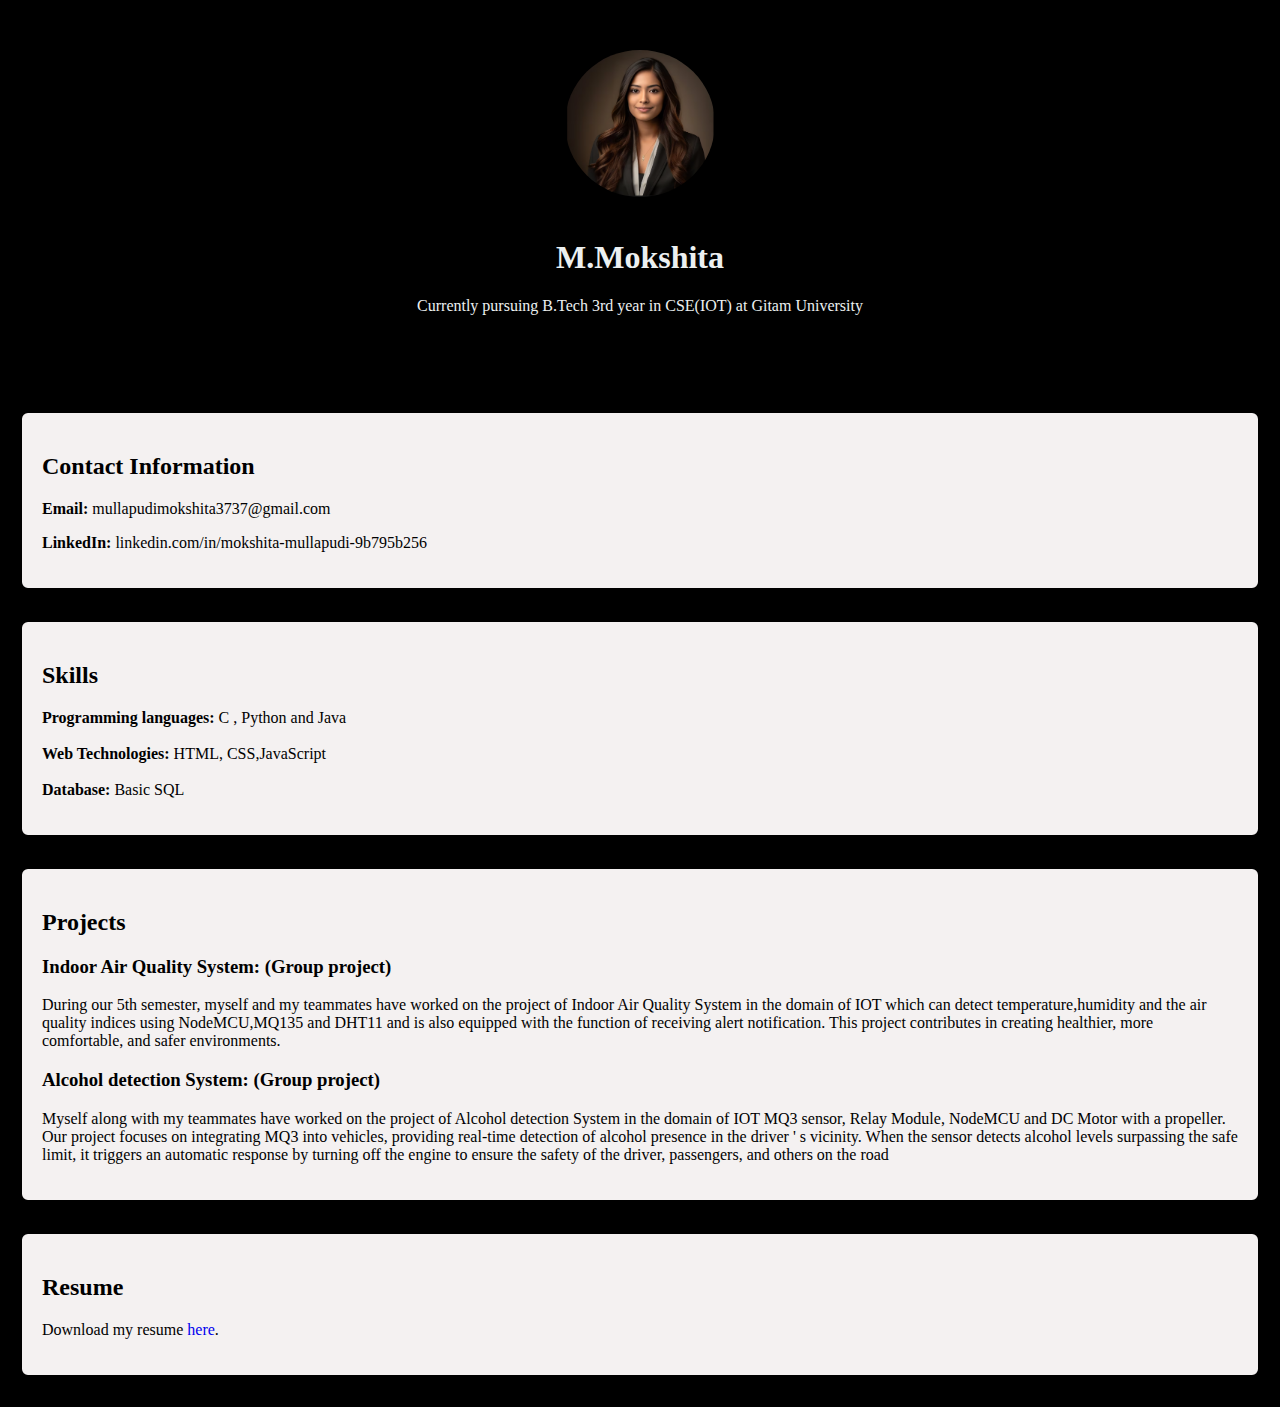
<file: oibsip_2/portfolo.html>
<html>
<head>
    <meta charset="UTF-8">
    <meta name="viewport" content="width=device-width, initial-scale=1.0">
    <link rel="stylesheet" href="portfolio.css">
    <title>My Portfolio</title>
</head>
<body>

    <header>
        <div class="intro">
            <img src="photo.png" alt="Your Name">
            <h1>M.Mokshita</h1>
            <p>Currently pursuing B.Tech 3rd year in CSE(IOT) at Gitam University</p>
        </div>
    </header>
    <section class="contact">
        <h2>Contact Information</h2>
        <p><b>Email:</b> mullapudimokshita3737@gmail.com</p>
        <p><b>LinkedIn:</b> linkedin.com/in/mokshita-mullapudi-9b795b256</p>
    </section>
    <section class="skills">
        <h2>Skills</h2>
        <ul>
            <li><b>Programming languages:</b> C , Python and Java</li><br>
            <li><b>Web Technologies:</b> HTML, CSS,JavaScript</li><br>
            <li><b>Database:</b> Basic SQL</li>
        </ul>
    </section>
    <section class="portfolio">
        <h2>Projects</h2>
        <div class="project">
            <h3>Indoor Air Quality System: (Group project)</h3>
            <p>During our 5th semester, myself and my teammates have worked on the project of Indoor
                Air Quality System in the domain of IOT which can detect temperature,humidity and the
                air quality indices using NodeMCU,MQ135 and DHT11 and is also equipped with the
                function of receiving alert notification.
                This project contributes in creating healthier, more comfortable, and safer environments.
            </p>
        </div>
        <div class="project">
            <h3>Alcohol detection System: (Group project)</h3>
            <p>Myself along with my teammates have worked on the project of Alcohol detection
                System in the domain of IOT MQ3 sensor, Relay Module, NodeMCU and DC Motor
                with a propeller.
                Our project focuses on integrating MQ3 into vehicles, providing real-time detection of
                alcohol presence in the driver ' s vicinity. When the sensor detects alcohol levels
                surpassing the safe limit, it triggers an automatic response by turning off the engine to
                ensure the safety of the driver, passengers, and others on the road</p>
        </div>
    </section>

    <section class="resume">
        <h2>Resume</h2>
        <p>Download my resume <a href="Resume (1).pdf" target="_blank">here</a>.</p>
    </section>
</body>
</html>
</file>
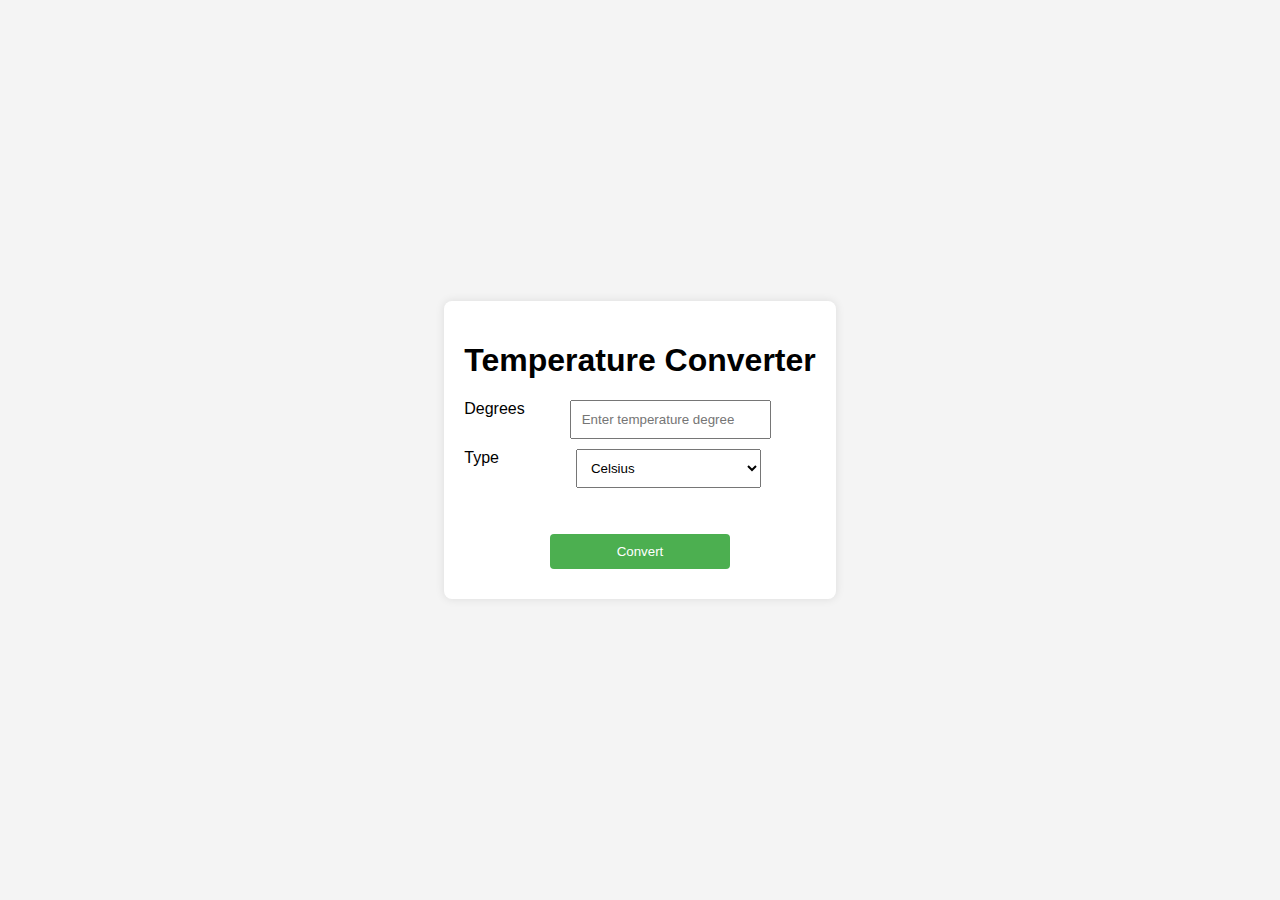
<file: oibsip_3/temperature.html>
<html>
<head>
    <meta charset="UTF-8">
    <meta name="viewport" content="width=device-width, initial-scale=1.0">
    <link rel="stylesheet" href="temperature.css">
    <title>Temperature Converter</title>
</head>
<body>
    <div class="container">
        <h1>Temperature Converter</h1>
        <label>Degrees</label>
        <input type="text" id="temperature" placeholder="Enter temperature degree" required><br>
        <label>Type</label>&nbsp;&nbsp;&nbsp;&nbsp;
        <select id="unit">
            <option value="celsius">Celsius</option>
            <option value="fahrenheit">Fahrenheit</option>
        </select><br><br><br>
        <button onclick="convertTemperature()">Convert</button>
        <div id="result"></div>
    </div>
    <script>
        function convertTemperature() 
        {
            var temperatureInput = document.getElementById("temperature").value;
            var unit = document.getElementById("unit").value;
            var resultElement = document.getElementById("result");
            if (isNaN(temperatureInput)) 
            {
                alert("Please enter a valid number for temperature.");          
                return;
            }
            var temperature = parseFloat(temperatureInput);
            var convertedTemperature;
            var resultUnit;
            if (unit === "celsius") 
            {
                convertedTemperature = (temperature * 9/5) + 32;
                resultUnit = "Fahrenheit";
            } 
            else 
            {
                convertedTemperature = (temperature - 32) * 5/9;
                resultUnit = "Celsius";
            } 
            resultElement.innerHTML = "Output:" + " "+convertedTemperature.toFixed(2) + " " + resultUnit;
        }
    </script>
</body>
</html>
</file>
<file: oibsip_2/portfolio.css>
body {
    font-family: "Lora", serif;
    margin: 0;
    padding: 0;
    background-color:black;
}

header {
    background-color:black;
    color: #ecf0f1;
    text-align: center;
    padding: 50px;
}

.intro img {
    border-radius: 50%;
    max-width: 150px;
    margin-bottom: 20px;
}

.contact, .skills, .portfolio, .resume {
    margin: 30px 20px;
    padding: 20px;
    border: 2.5px solid black;
    background-color:rgb(244, 241, 241);
    box-shadow: 0 2px 4px rgba(0, 0, 0, 0.1);
    border-radius: 8px;
}

h2 {
    color:black;
}

ul {
    list-style: none;
    padding: 0;
}

.project {
    margin-bottom: 15px;
}
a {
    text-decoration: none;
  }
</file>
<file: oibsip_3/temperature.css>
body {
    font-family: Arial, sans-serif;
    background-color: #f4f4f4;
    margin: 0;
    display: flex;
    align-items: center;
    justify-content: center;
    height: 100vh;
}

.container {
    background-color: #fff;
    padding: 20px;
    border-radius: 8px;
    box-shadow: 0 0 10px rgba(0, 0, 0, 0.1);
    text-align: center;
}
label{
    float: left;
}

input, select, button {
    margin-bottom: 10px;
    padding: 10px;
}
select{
    width: 185px;
}
button {
    background-color: #4caf50;
    color: #fff;
    cursor: pointer;
    border: none;
    border-radius: 4px;
    padding: 10px;
    width: 180px;
}
</file>
